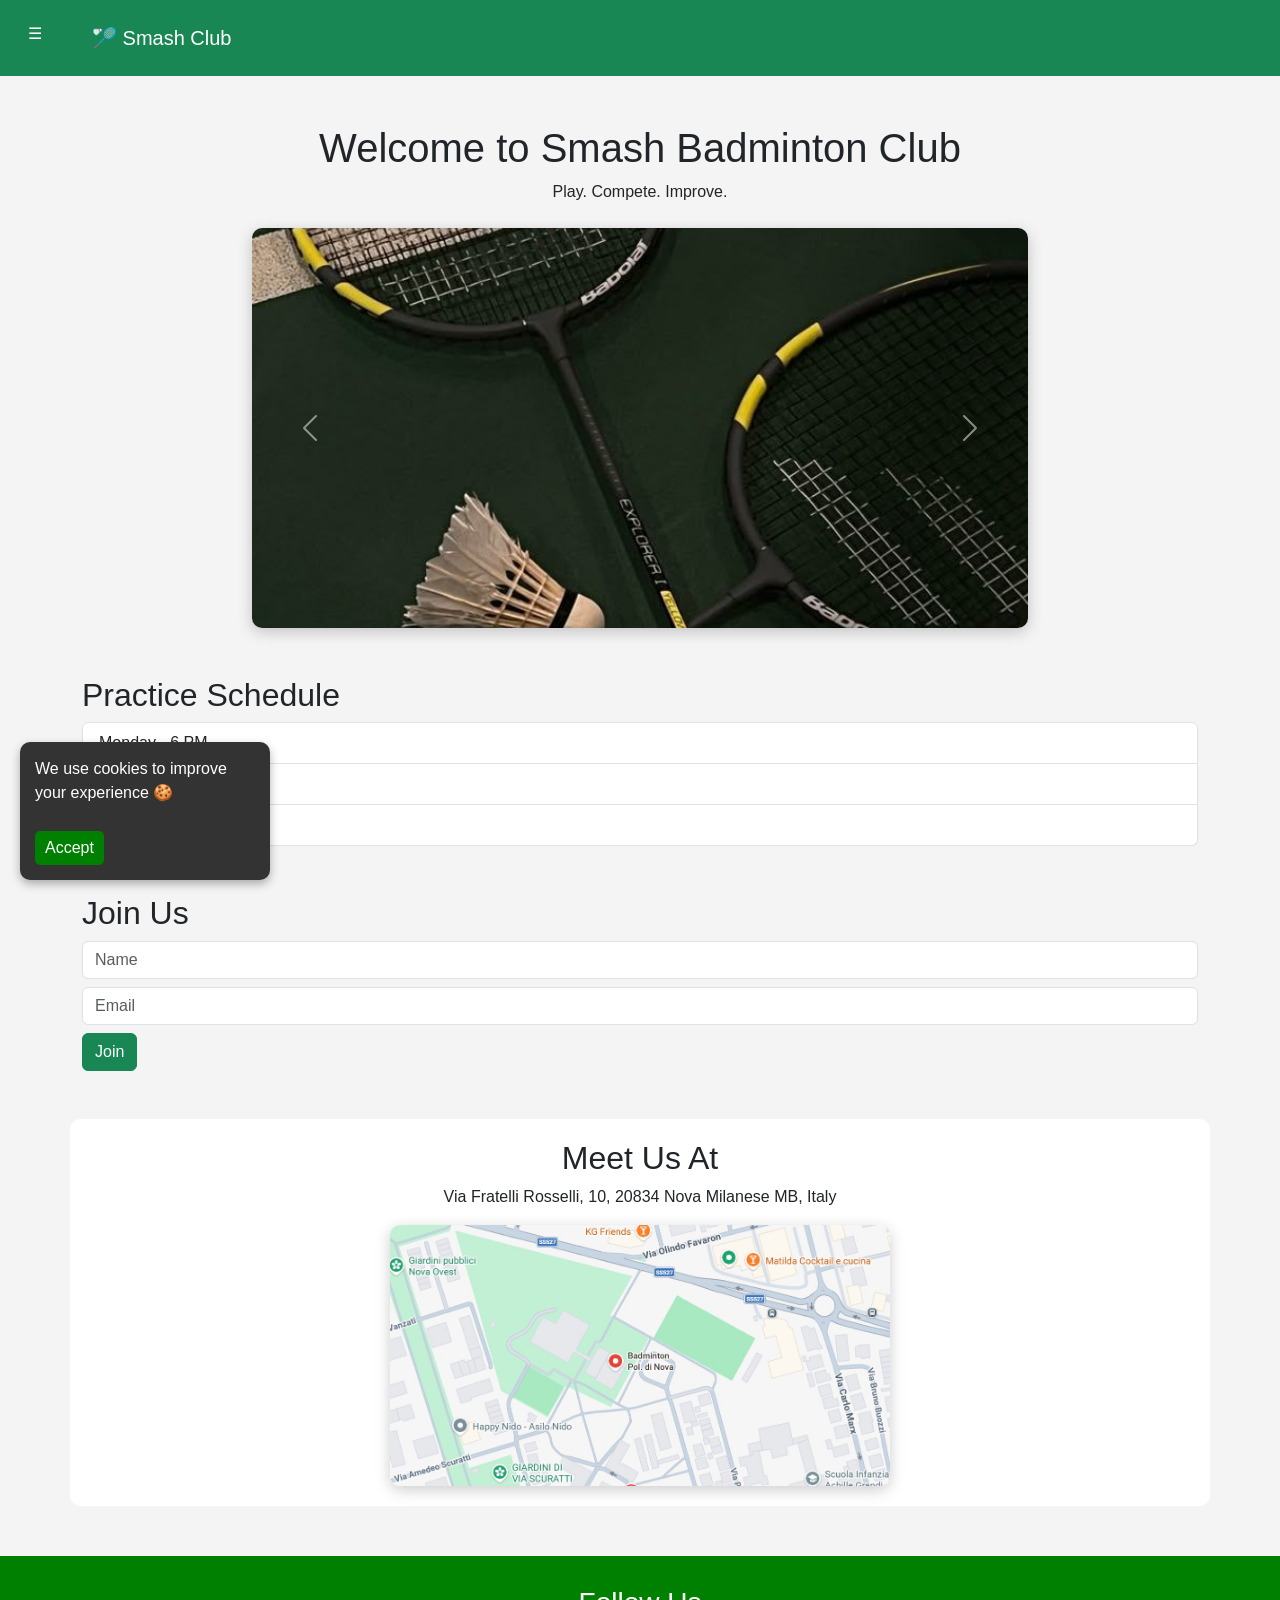
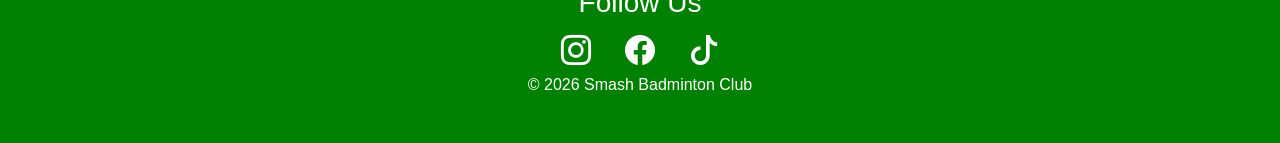
<file: index.html>
<!DOCTYPE html>
<html lang="en">
<head>
  <meta charset="UTF-8">
  <title>Badminton Club</title>
  <meta name="viewport" content="width=device-width, initial-scale=1">

  <!-- Bootstrap -->
  <link href="https://cdn.jsdelivr.net/npm/bootstrap@5.3.0/dist/css/bootstrap.min.css" rel="stylesheet">

  <link href="https://cdn.jsdelivr.net/npm/bootstrap-icons/font/bootstrap-icons.css" rel="stylesheet">

  <!-- Your CSS -->
  <link rel="stylesheet" href="style.css">
</head>

<body>

    <!-- Navbar -->
<nav class="navbar navbar-expand-lg navbar-dark bg-success">
  <div class="container">
    <a class="navbar-brand" href="#">🏸 Smash Club</a>
  </div>
</nav>

<!-- Menu Button -->
<button class="btn btn-success menu-btn" 
        type="button" 
        data-bs-toggle="offcanvas" 
        data-bs-target="#menu">
  ☰
</button>

<!-- Side Menu -->
<div class="offcanvas offcanvas-start" id="menu">
  
  <div class="offcanvas-header">
    <h5 class="offcanvas-title">Menu</h5>
    <button type="button" class="btn-close" data-bs-dismiss="offcanvas"></button>
  </div>

  <div class="offcanvas-body">
    <ul class="list-group">
      <li class="list-group-item">
        <a href="#about">About the Team</a>
      </li>
      <li class="list-group-item">
        <a href="#coaches">Meet the Coaches</a>
      </li>
      <li class="list-group-item">
        <a href="#shop">Shop the Merch</a>
      </li>
    </ul>
  </div>

</div>

<!-- Welcome Section -->
<div class="container text-center mt-5">
  <h1>Welcome to Smash Badminton Club</h1>
  <p>Play. Compete. Improve.</p>
</div>

<!-- Carousel -->
<div class="container mt-4 carousel-container">

  <div id="clubCarousel" class="carousel slide" data-bs-ride="carousel" data-bs-interval="2500">

    <div class="carousel-inner">

      <div class="carousel-item active">
        <img src="images/img1.jpeg" class="d-block w-100">
      </div>

      <div class="carousel-item">
        <img src="images/img2.jpeg" class="d-block w-100">
      </div>

      <div class="carousel-item">
        <img src="images/img3.jpeg" class="d-block w-100">
      </div>

      <div class="carousel-item">
        <img src="images/img4.jpeg" class="d-block w-100">
      </div>

    </div>

    <!-- Left button -->
    <button class="carousel-control-prev" type="button" data-bs-target="#clubCarousel" data-bs-slide="prev">
      <span class="carousel-control-prev-icon"></span>
    </button>

    <!-- Right button -->
    <button class="carousel-control-next" type="button" data-bs-target="#clubCarousel" data-bs-slide="next">
      <span class="carousel-control-next-icon"></span>
    </button>

  </div>

</div>

<!-- Schedule -->
<div class="container mt-5">
  <h2>Practice Schedule</h2>
  <ul class="list-group">
    <li class="list-group-item">Monday - 6 PM</li>
    <li class="list-group-item">Wednesday - 6 PM</li>
    <li class="list-group-item">Saturday - 10 AM</li>
  </ul>
</div>

<!-- Join Form -->
<div class="container mt-5">
  <h2>Join Us</h2>
  <form onsubmit="joinClub(event)">
    <input class="form-control mb-2" type="text" placeholder="Name" required>
    <input class="form-control mb-2" type="email" placeholder="Email" required>
    <button class="btn btn-success">Join</button>
  </form>
</div>

<script>
function joinClub(e) {
  e.preventDefault();
  alert("Welcome to the club!");
}
</script>

<!-- Cookie Popup -->
<div id="cookiePopup" class="cookie-popup">
  <p>We use cookies to improve your experience 🍪</p>
  <button onclick="acceptCookies()">Accept</button>
</div>

<!-- Map -->
<script>
function acceptCookies() {
  document.getElementById("cookiePopup").style.display = "none";
}
</script>

<section id="location" class="container mt-5 text-center">
  <h2>Meet Us At</h2>
  <p>Via Fratelli Rosselli, 10, 20834 Nova Milanese MB, Italy</p>

<img src="images/img5.jpg" class="map-img">
</section>

<!-- Socials Section -->
<footer class="social-section text-center">
  <h3>Follow Us</h3>

  <div class="social-icons">
    <a href="#"><i class="bi bi-instagram"></i></a>
    <a href="#"><i class="bi bi-facebook"></i></a>
    <a href="#"><i class="bi bi-tiktok"></i></a>
  </div>

  <p>© 2026 Smash Badminton Club</p>
</footer>

</body>
</html>
</file>
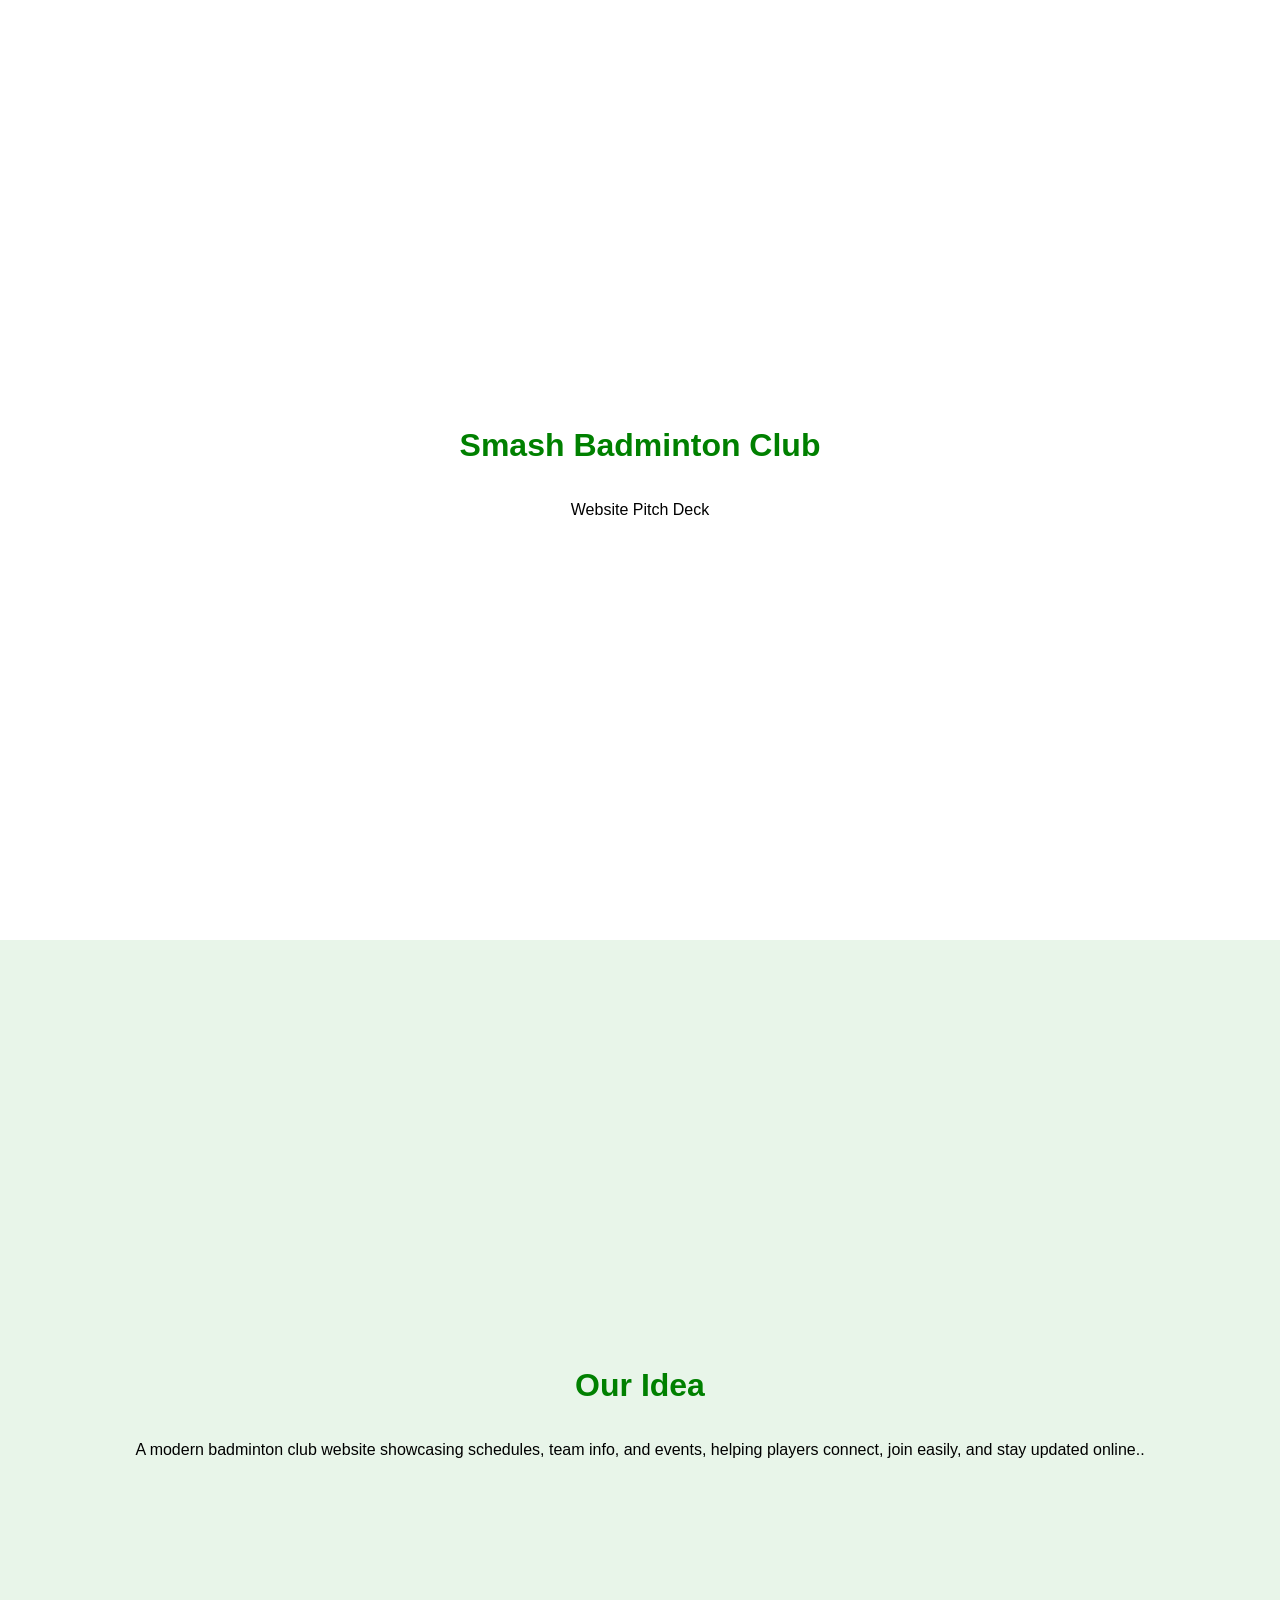
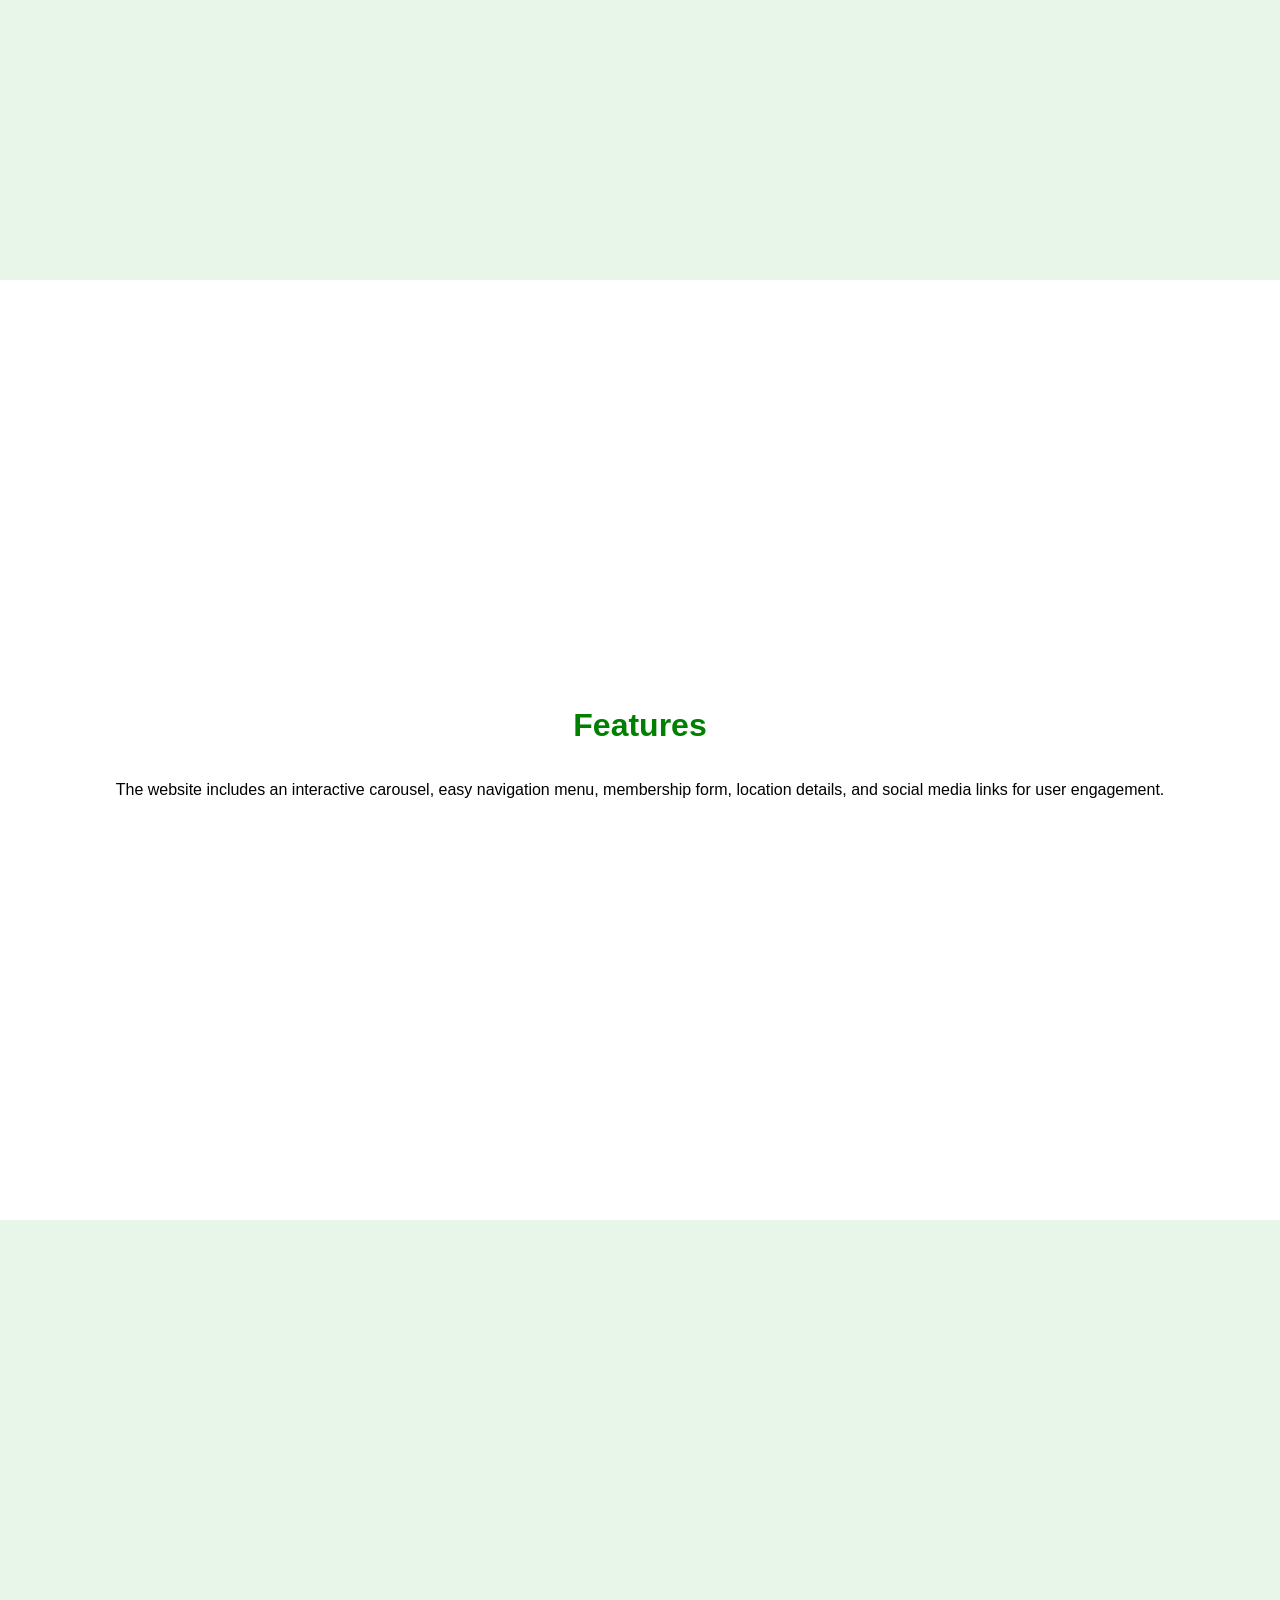
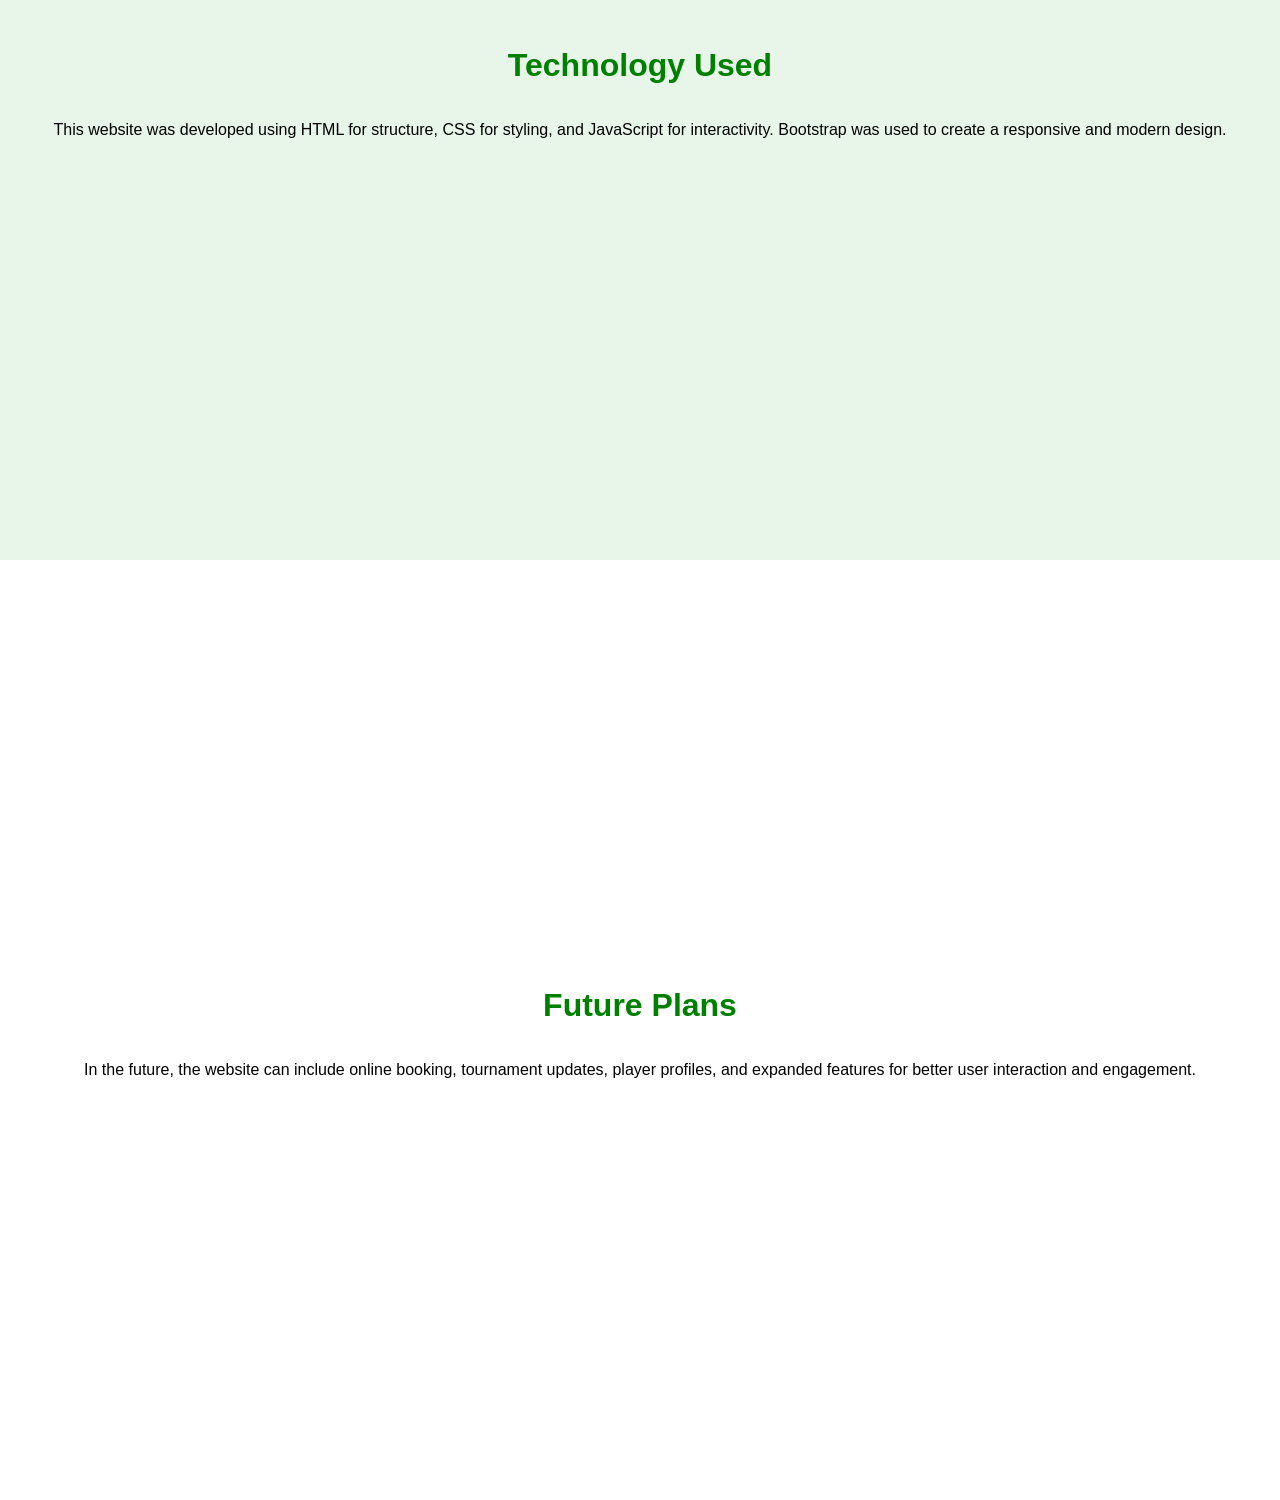
<file: presentation.html>
<!DOCTYPE html>
<html lang="en">
<head>
  <meta charset="UTF-8">
  <title>Badminton Club Pitch</title>
  <style>
    body {
      font-family: Arial;
      margin: 0;
      background: #f4f4f4;
    }

    .slide {
      height: 100vh;
      display: flex;
      justify-content: center;
      align-items: center;
      flex-direction: column;
      text-align: center;
      padding: 20px;
    }

    .slide:nth-child(odd) {
      background: white;
    }

    .slide:nth-child(even) {
      background: #e8f5e9;
    }

    h1 {
      color: green;
    }
  </style>
</head>

<body>

<div class="slide">
  <h1>Smash Badminton Club</h1>
  <p>Website Pitch Deck</p>
</div>

<div class="slide">
  <h1>Our Idea</h1>
  <p>A modern badminton club website showcasing schedules, team info, and events, helping players connect, join easily, and stay updated online..</p>
</div>

<div class="slide">
  <h1>Features</h1>
  <p>The website includes an interactive carousel, easy navigation menu, membership form, location details, and social media links for user engagement.</p>
</div>

<div class="slide">
  <h1>Technology Used</h1>
  <p>This website was developed using HTML for structure, CSS for styling, and JavaScript for interactivity. Bootstrap was used to create a responsive and modern design.</p>
</div>

<div class="slide">
  <h1>Future Plans</h1>
  <p>In the future, the website can include online booking, tournament updates, player profiles, and expanded features for better user interaction and engagement.</p>
</div>

</body>
</html>
</file>
<file: style.css>
body {
    font-family: 'Gill Sans', 'Gill Sans MT', Calibri, 'Trebuchet MS', sans-serif;
    margin: 0;
    background: #f4f4f4;
}

/* header */
header {
    background: rgb(0, 128, 0);
    color: white;
    padding: 15px;
    text-align: center;
}

nav a {
    margin: 10px;
    color: white;
    text-decoration: none;
}

section {
    padding: 20px;
    margin: 10px;
    background: white;
    border-radius: 10px;
}

button {
    background: green;
    color: white;
    padding: 10px;
    border: none;
    cursor: pointer;
}

/* carousel */
.carousel-container {
  max-width: 800px;
}

.carousel img {
  height: 400px;        
  object-fit: cover;
  border-radius: 10px;
}

/* shadow */
.carousel {
  box-shadow: 0 4px 15px rgba(0,0,0,0.2);
  border-radius: 10px;
}

/* cookie */
.cookie-popup {
  position: fixed;
  bottom: 20px;
  left: 20px;
  background: #333;
  color: white;
  padding: 15px;
  border-radius: 10px;
  box-shadow: 0 4px 10px rgba(0,0,0,0.3);
  max-width: 250px;
}

.cookie-popup button {
  margin-top: 10px;
  padding: 5px 10px;
  border: none;
  background: green;
  color: white;
  border-radius: 5px;
  cursor: pointer;
}

/* menu */
.menu-btn {
  position: fixed;
  top: 15px;
  left: 15px;
  z-index: 1000;
}

/* map */
.map-img {
  width: 100%;
  max-width: 500px;   /* controls size */
  height: auto;
  border-radius: 10px;
  box-shadow: 0 4px 15px rgba(0,0,0,0.2);
}

/* socials */
.social-section {
  background: green;
  color: white;
  padding: 30px 0;
  margin-top: 50px;
}

.social-icons a {
  color: white;
  font-size: 30px;
  margin: 0 15px;
  text-decoration: none;
}

.social-icons a:hover {
  color: lightgray;
}
</file>
